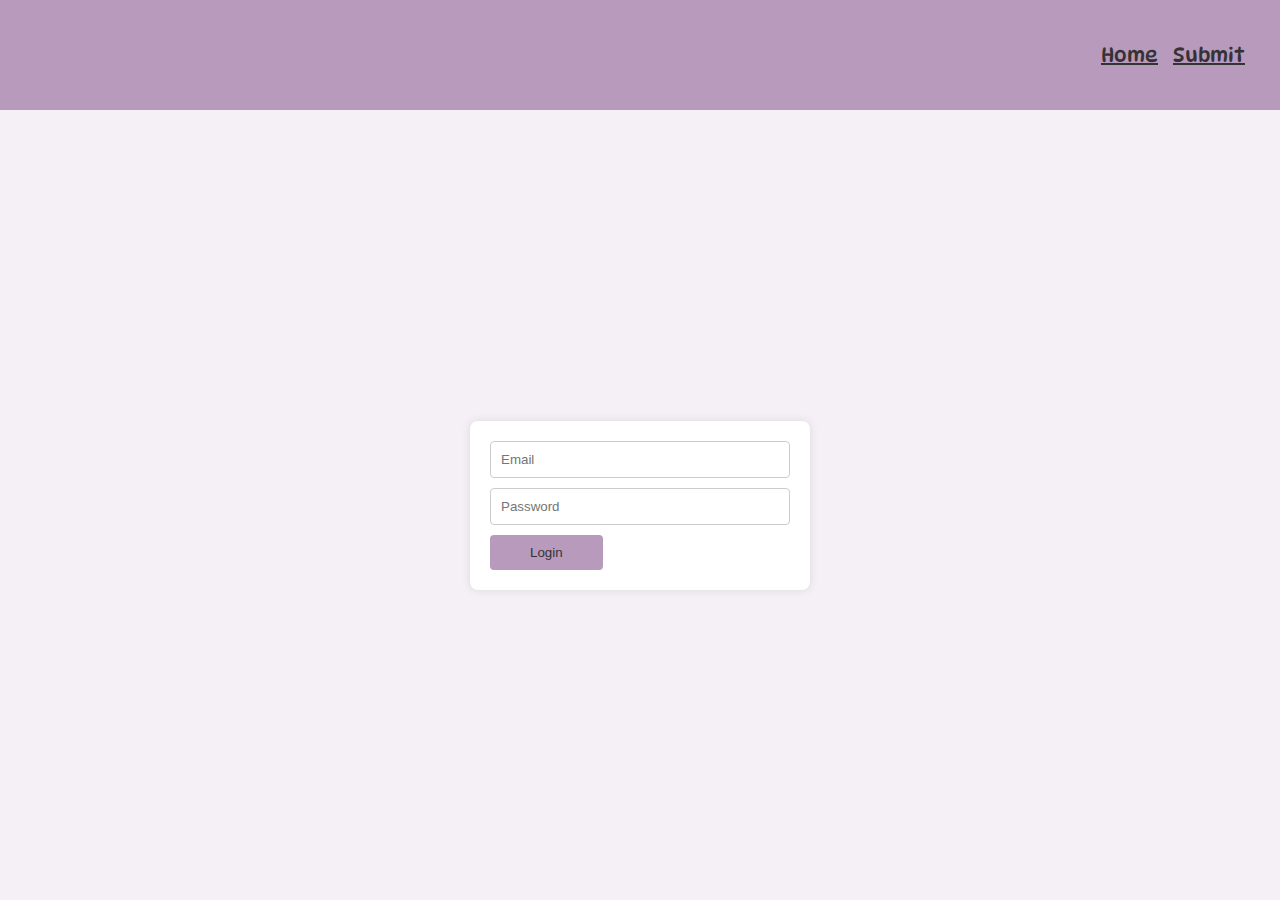
<file: index.html>
<!DOCTYPE html>
<html lang="en">
<head>
  <meta charset="UTF-8">
  <meta name="viewport" content="width=device-width, initial-scale=1.0">
  <link rel="stylesheet" href="src/styles/tokens.css">
  <link rel="stylesheet" href="src/styles/styles.css">
  <title>Login</title>
</head>
<body>

  <!-- 
  <div class="container-root">
    <header class="header">Header</header>
    <div class="form-wrapper">
      <div class="login-container">
        <form>
          <input type="text" placeholder="Username" required />
          <input type="password" placeholder="Password" required>
          <button type="submit">Login</button>
        </form>
      </div>
    </div>
  </div>
   -->
  
<script type="module" src="./src/scripts/utils/UI.js"></script>

<script type="module" src="./src/scripts/main.js"></script>

</body>
</html>
</file>
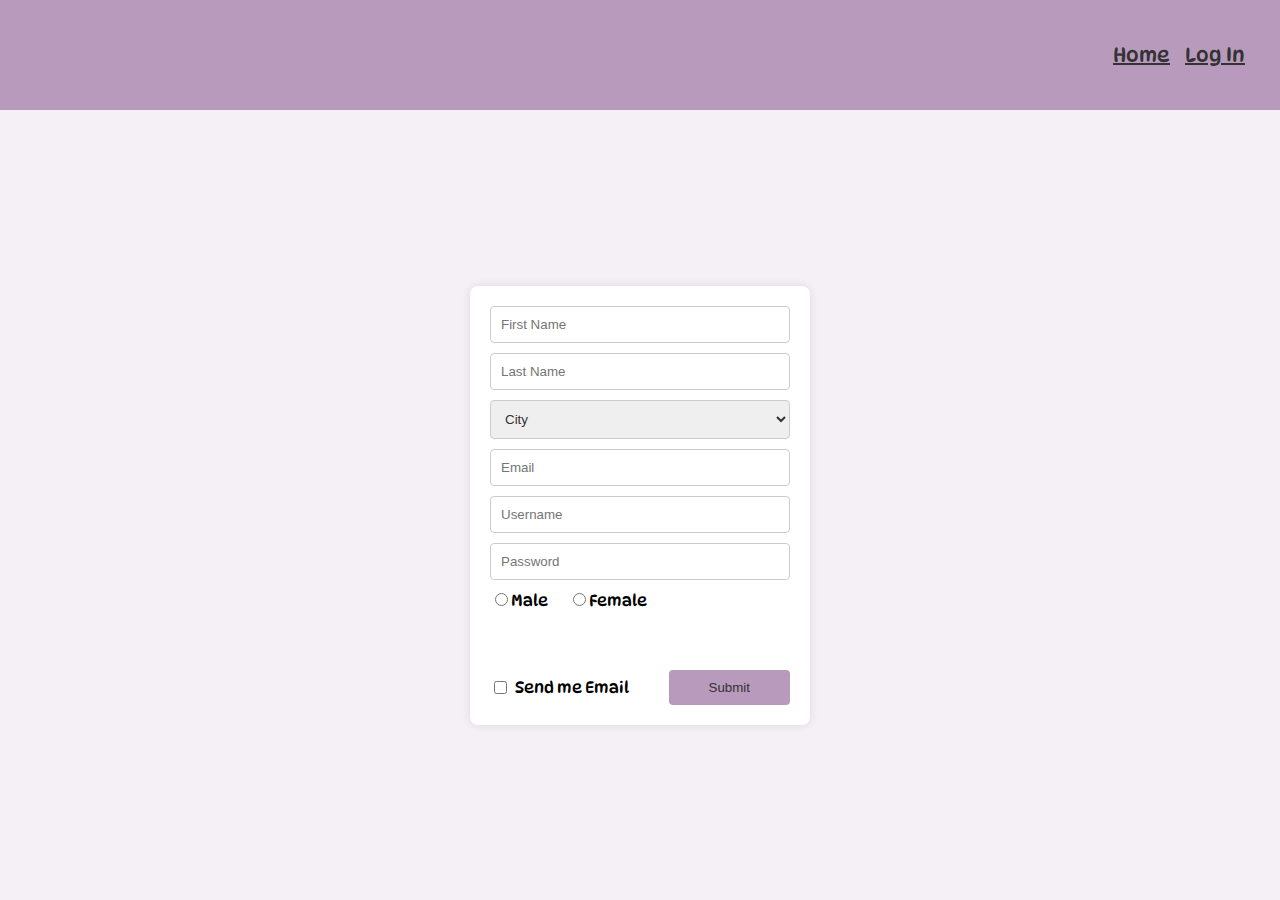
<file: registration.html>
<!DOCTYPE html>
<html lang="en">
<head>
    <meta charset="UTF-8">
    <meta name="viewport" content="width=device-width, initial-scale=1.0">
    <link rel="stylesheet" href="src/styles/tokens.css">
    <link rel="stylesheet" href="src/styles/styles.css">
    <title>Registration</title>
</head>
<body>
    
    
  <!-- <div class="container-root">
    <header class="header">Header</header>
    <div class="form-wrapper">
      <div class="login-container">
        <form>
            <div class="input-group">
                <input type="text" placeholder="First Name" required />
                <input type="text" placeholder="Last Name" required />
                <select  name="city" required>
                    <option value="" disabled selected>City</option>
                    <option value="new-york">New York</option>
                    <option value="los-angeles">Los Angeles</option>
                    <option value="chicago">Chicago</option>
                    <option value="houston">Houston</option>
                    <option value="miami">Miami</option>
                    <option value="san-francisco">San Francisco</option>
                    <option value="boston">Boston</option>
                    <option value="seattle">Seattle</option>
                </select>
            </div>

          <div class="gender">
            <div class="gender-option">
                <input type="radio" id="male" name="gender" value="male" required>
                <label for="male">Male</label>
            </div>
            
            <div class="gender-option">
                <input type="radio" id="female" name="gender" value="female">
                <label for="female">Female</label>
            </div>
          </div>
          <div class="submit">
            <div class="email-checkbox">
                <input type="checkbox" id="subscribe" name="subscribe">
                <label for="subscribe">Send me Email</label>
            </div>
            <button type="submit">submit</button>
          </div>
        </form>
      </div>
    </div>
  </div> -->
  


    <script type="module" src="src/scripts/utils/UI.js"></script>
    <script type="module" src="src/scripts/server/api.js"></script>

    <script type="module" src="src/scripts/registration.js"></script>
</body>
</html>
</file>
<file: src/styles/tokens.css>
@import url("https://fonts.googleapis.com/css2?family=DM+Sans:ital,opsz,wght@0,9..40,100..1000;1,9..40,100..1000&family=DynaPuff:wght@400..700&family=Mulish:ital,wght@0,200..1000;1,200..1000&family=Varta:wght@300..700&display=swap");

:root {
  --main-color: #e6dbe86d;
  --secondary-color: #b89abc;
  --text-color: #353235;
  --hover: #b7acb6;
}
</file>
<file: src/styles/styles.css>
html {
  font-family: "DynaPuff", system-ui;
}

body {
  background-color: #fff;
  margin: 0;
}

.container-root {
  display: flex;
  flex-direction: column;
  height: 100vh;
}

.header {
  display: flex;
  justify-content: flex-end;
  align-items: center;
  background-color: var(--secondary-color);
  padding: 20px;
  height: 70px;

}

a {
  margin-right: 15px;
  font-size: 20px;
  color: var(--text-color);
}

a:focus {
  color: #fefefc;
}

/* login */
.form-wrapper {
  background-color: var(--main-color);
  display: flex;
  flex: 1;
  justify-content: center;
  align-items: center;
  height: calc(100vh - 40px);
}

.login-container {
  padding: 20px;
  background-color: white;
  border-radius: 8px;
  box-shadow: 0 0 10px rgba(0, 0, 0, 0.1);
  width: 300px;
  display: flex;
  flex-direction: column;
  align-items: center;
}

.login-container input {
  width: 100%;
  margin-bottom: 10px;
  padding: 10px;
  border: 1px solid #ccc;
  border-radius: 4px;
  box-sizing: border-box;
}

.login-container input:focus {
  background-color: var(--hover);
  columns: var(--text-color);
}

/* submit */
.submit-container {
  padding: 20px;
  background-color: white;
  border-radius: 8px;
  box-shadow: 0 0 10px rgba(0, 0, 0, 0.1);
  width: 300px;
}

.submit-container .input-group {
  display: flex;
  flex-direction: column;
  align-items: center;
}

.input-group input {
  width: 100%;
  margin-bottom: 10px;
  padding: 10px;
  border: 1px solid #ccc;
  border-radius: 4px;
  box-sizing: border-box;
}

.input-group input:focus {
  background-color: var(--hover);
  color: var(--text-color);
}

.input-group select {
  width: 100%;
  margin-bottom: 10px;
  padding: 10px;
  border: 1px solid #ccc;
  border-radius: 4px;
  box-sizing: border-box;
  color: var(--text-color);
}

.input-group select:focus {
  background-color: var(--hover);
  color: var(--text-color);
}

.gender {
  width: 100%;
  display: flex;
  gap: 20px;
}

.submit {
  width: 100%;
  margin-top: 60px;
  display: flex;
  justify-content: space-between;
}

.submit .email-checkbox {
  display: flex;
  align-items: center;
  gap: 5px;
}

button{
  padding: 10px 40px;
  background-color: var(--secondary-color);
  color: var(--text-color);
  border: none;
  border-radius: 4px;
  cursor: pointer;
}

button:hover {
  color: white;
  background-color: var(--hover);
}

/* home */
.main-section {
  display: flex;
  height: 100vh;
  flex-direction: column;
  /* flex: 1; */
  padding: 20px;
  box-sizing: border-box;
}

#logoutButton{
 font-size: 1.1rem;
}


.sidebar {
  font-size: 35px;
  color: #fff;
  width: 260px;
  height:100vh;
  background-color: var(--secondary-color);
  padding: 30px 10px;
  box-sizing: border-box;
  box-shadow: 0 0 10px rgba(0, 0, 0, 0.1);
  position: fixed;
  top: 0;
  bottom: 0;
  left: 0;
  z-index: 10;
}

.blogger-container {
  margin-top: 2rem;
  display: flex;
  flex-direction: column;
  height: 500px; 
  overflow-y: auto; /* Enables vertical scrolling */
  overflow-x: hidden;
  height: 80%;
}

.blogger-card {
  display: flex;
  justify-content: space-between;
  align-items: center;
  border: 2px solid var(--text-color);
  padding: 0.5rem;
  gap: 15px;
  background-color: #fff;
  transition: transform 0.3s ease;
  width: 200px;
}

.blogger-card:hover {
  animation: pulse 0.6s forwards;
}

@keyframes pulse {
  0% {
    transform: scale(1);
  }
  50% {
    transform: scale(1.6);
  }
  100% {
    transform: scale(1);
  }
}

.blogger-card-content {
  font-size: 1.2rem;
  color: var(--text-color);
  font-weight: bold;
}

img {
  display: flex;
  justify-content: center;
  text-align: center;
  align-items: center;
}

.blogger-card-avatar {
  width: 50px;
  height: 50px;
  border-radius: 50%;
  object-fit: cover;
  display: block;
}

section{
  box-sizing: border-box;
  margin-left: 250px;
}



.box {
  display: flex;
  flex-direction: column;
  box-sizing: border-box;
  box-shadow: 0 0 10px rgba(0, 0, 0, 0.1);
  min-height: 500px;
  margin-bottom: 10px;
  background-color: var(--main-color);
  color: var(--text-color);
  text-align: center;
  padding: 10px;
  overflow-y: auto;
}

.box:nth-child(1) {
  max-height: 200px;
}

.creat-box{
  display: flex;
  justify-content: end;
  border: double var(--text-color);
  padding: 10px;
  margin: 10px;
}


.post-box{
  display: flex;
  flex-direction: column;
}

.post {
  display: flex;
  flex-direction: column;
  padding: 10px;
  margin: 10px;
  border: double var(--text-color);
}


.post-text-content {
  display: flex;
  justify-content: space-between;
  font-size: 1.5rem;
  font-weight: 600;
}

.post-text {
  margin-bottom: 0;
}

.post-story {
  display: flex;
  height: 170px;
  justify-content: space-between;
  align-items: center;
  gap: 5px;
  border: 2px solid var(--text-color);
  padding: 6px;
}

.post-image {
  width: 180px;
  height: 140px;
}

.post-story-text {
  font-size: 20px;
  padding-right: 5px;
}

.delete-button{
  margin-top: 3.5px;
}

.edit-button{
  margin-top: 4px;
}


.footer {
  box-shadow: 0 0 10px rgba(0, 0, 0, 0.1);
  height: 70px;
  background-color: var(--main-color);
  color: var(--text-color);
  font-size: 25px;
  text-align: center;
  padding: 15px;
  margin-left: 220px;
 
}

/* createBlog */
.post-container{
  padding: 20px;
  background-color: white;
  border-radius: 8px;
  box-shadow: 0 0 10px rgba(0, 0, 0, 0.1);
  width: 600px;
  display: flex;
  flex-direction: column;
  align-items: center;
}

.post-container input{
  width: 100%;
  margin-bottom: 20px;
  padding: 10px;
  border: 1px solid #ccc;
  border-radius: 4px;
  box-sizing: border-box;
}

.post-container textarea{
  width: 100%;
  resize: none;
  height: 200px;
  margin-bottom: 10px;
}

.post-container label{
  font-size: 20px;
}
</file>
